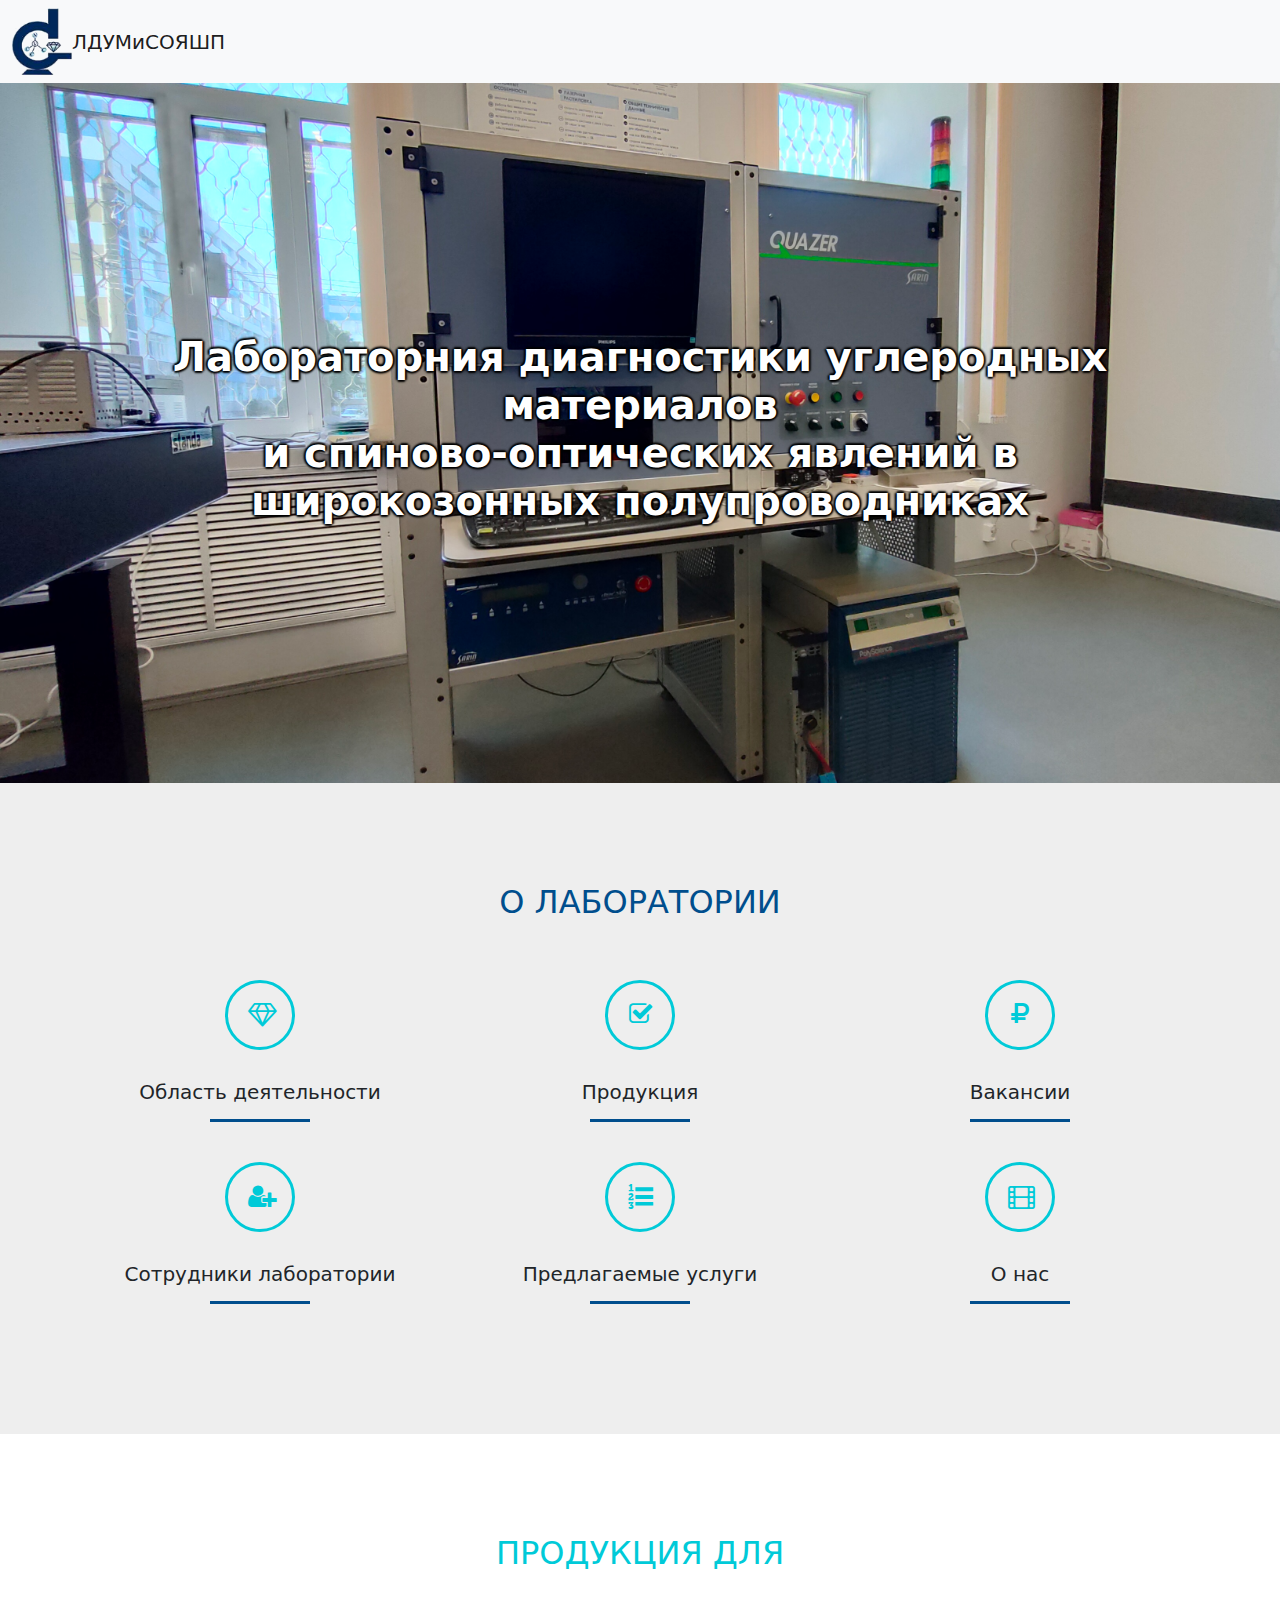
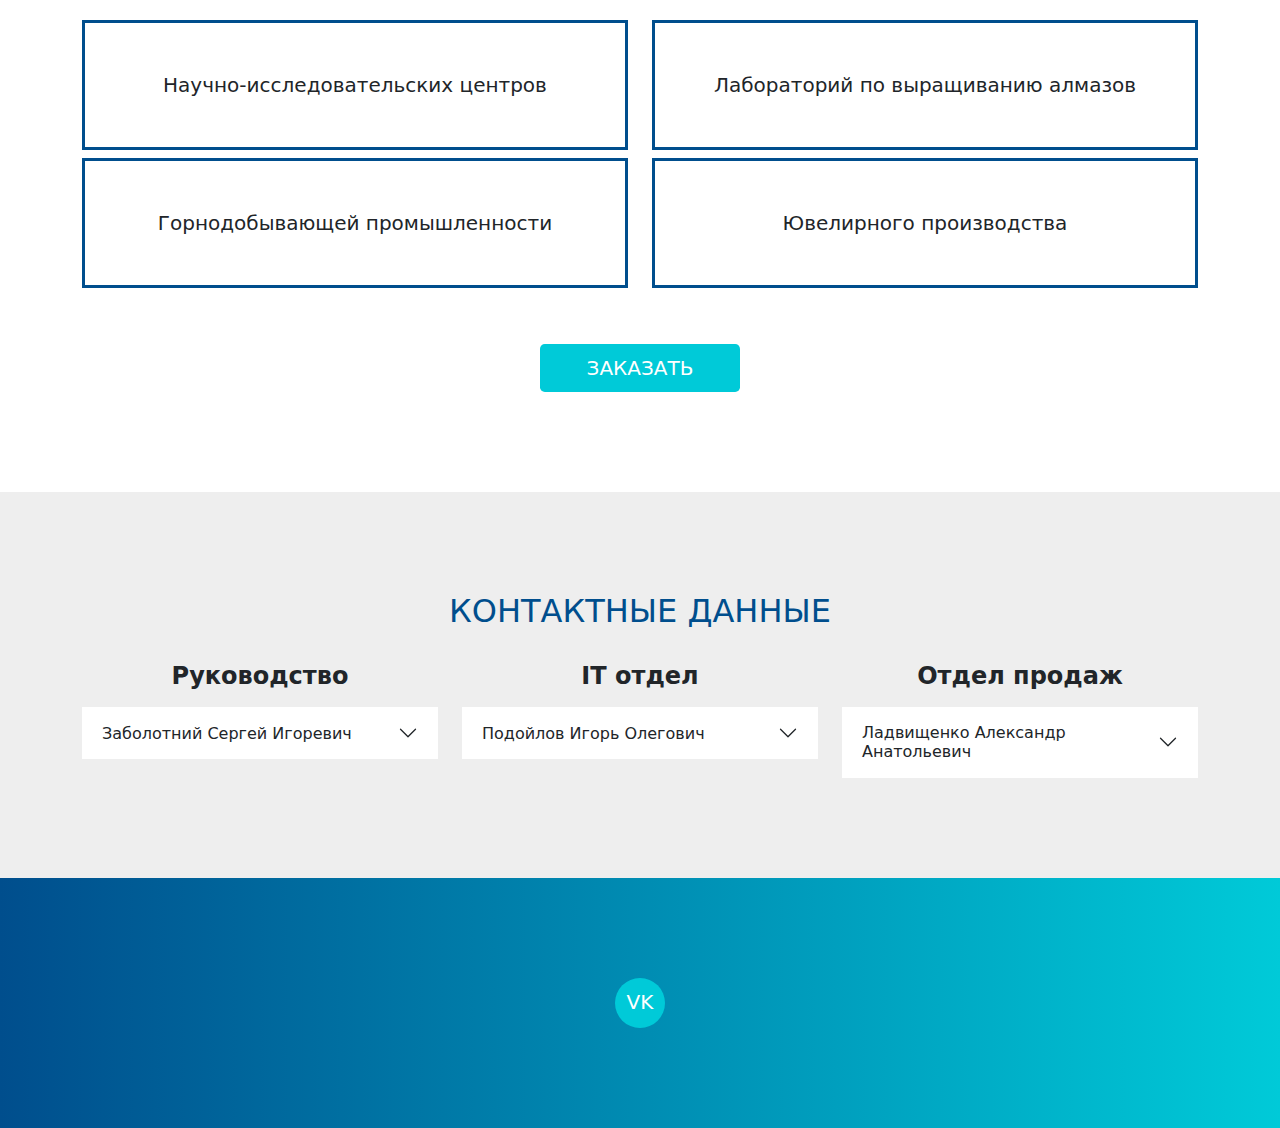
<file: index.html>
<!DOCTYPE html>
<html lang="en">
<head>
    <meta charset="UTF-8">
    <meta http-equiv="X-UA-Compatible" content="IE=edge">
    <meta name="viewport" content="width=device-width, initial-scale=1.0">
    <link rel="shortcut icon" href="img/favicon.ico" type="image/x-icon">
    <link rel="stylesheet" href="css/bootstrap.min.css">
    <link rel="stylesheet" href="css/fontello.css">
    <link rel="stylesheet" href="css/style.css">
    <title>ЛДУМиСОЯШП</title>
</head>
<body>
    <nav class="navbar navbar-expand-lg navbar-light bg-light">
        <div class="container-fluid">
            <img src="img/Lab_logo.png" alt="kek" class="img-fluid" width="60" height="60">
            <a class="navbar-brand" href="index.html">ЛДУМиСОЯШП</a>
            <button class="navbar-toggler" type="button" data-bs-toggle="collapse" data-bs-target="#navbarSupportedContent" aria-controls="navbarSupportedContent" aria-expanded="false" aria-label="Toggle navigation">
                <span class="navbar-toggler-icon"></span>
            </button>
            <div class="collapse navbar-collapse" id="navbarSupportedContent">
                <ul class="navbar-nav me-auto mb-2 mb-lg-0">
            </div>
        </div>
    </nav>
    <header>
        <div class="container">
            <div class="row">
                <div class="col-12">
                    <h1 class="text-center">Лабораторния диагностики углеродных материалов<br>и спиново-оптических явлений в широкозонных полупроводниках</h1>
                </div>
            </div>
        </div>
    </header>

    <section class="about">
        <div class="container">
            <div class="row">
                <div class="col-12">
                    <h2 class="text-center text-uppercase color1 mb-5">О лаборатории</h2>
                </div>
            </div>
            <div class="row">
                <div class="col-xl-4 col-md-6 col-sm-12">
                    <a href="field_of_activity.html"> <div class="itd_circle"><i class="icon-diamond"></i></div></a>
                    <h5 class="text-center">Область деятельности</h5>
                    <div class="line"></div>
                </div>
                <div class="col-xl-4 col-md-6 col-sm-12">
                    <a href="production.html"> <div class="itd_circle"><i class="icon-check"></i></div></a>
                    <h5 class="text-center">Продукция</h5>
                    <div class="line"></div>
                </div>
                <div class="col-xl-4 col-md-6 col-sm-12">
                    <a href="vacancies.html"><div class="itd_circle"><i class="icon-rouble"></i></div></a>
                    <h5 class="text-center">Вакансии</h5>
                    <div class="line"></div>
                </div>
                <div class="col-xl-4 col-md-6 col-sm-12">
                    <a href="ingeniers_crew.html"><div class="itd_circle"><i class="icon-user-plus"></i></div></a>
                    <h5 class="text-center">Сотрудники лаборатории</h5>
                    <div class="line"></div>
                </div>
                <div class="col-xl-4 col-md-6 col-sm-12">
                    <a href="offered_services.html"><div class="itd_circle"><i class="icon-list-numbered"></i></div></a>
                    <h5 class="text-center">Предлагаемые услуги</h5>
                    <div class="line"></div>
                </div>
                <div class="col-xl-4 col-md-6 col-sm-12">
                    <a href="about_us.html"><div class="itd_circle"><i class="icon-video"></i></div></a>
                    <h5 class="text-center">О нас</h5>
                    <div class="line"></div>
                </div>
            </div>
        </div>
    </section>

    <section class="forwhom">
        <div class="container">
            <div class="row">
                <div class="col-12">
                    <h2 class="text-center text-uppercase color2 mb-5">Продукция для</h2>
                </div>
            </div>
            <div class="row mb-5">
                <div class="col-md-6 col-sm-12">
                    <h5 class="text-center">Научно-исследовательских центров</h5>
                </div>
                <div class="col-md-6 col-sm-12">
                    <h5 class="text-center">Лабораторий по выращиванию алмазов</h5>
                </div> 
                <div class="col-md-6 col-sm-12">
                    <h5 class="text-center">Горнодобывающей промышленности</h5>
                </div>
                <div class="col-md-6 col-sm-12">
                    <h5 class="text-center">Ювелирного производства</h5>
                </div>
            </div>
            <div class="row">
                <div class="col-12">
                    <a href="#" class="btn btn-lg text-uppercase btn-itd">Заказать</a>
                </div>
            </div>
        </div>
    </section>

    <section class="shedule">
        <div class="container">
            <div class="row">
                <div class="col-12">
                    <h2 class="text-center text-uppercase color1 mb-3">Контактные данные</h2>
                </div>
            </div>
            <div class="row">

                <!--Accordion1-->

                <div class="col-md-4 col-sm-12">
                    <h4 class="text-center fw-bold mb-3 mt-3">Руководство</h4>
                    <div class="accordion accordion-flush" id="accordion1">
                        <div class="accordion-item">
                            <h2 class="accordion-header" id="flush-headingOne">
                                <button class="accordion-button collapsed" type="button" data-bs-toggle="collapse" data-bs-target="#flush-collapseOne" aria-expanded="false" aria-controls="flush-collapseOne">
                                Заболотний Сергей Игоревич
                                </button>
                            </h2>
                            <div id="flush-collapseOne" class="accordion-collapse collapse" aria-labelledby="flush-headingOne" data-bs-parent="#accordion1">
                                <div class="accordion-body">E-mail: test@mail.com<br>Телефон: 8 800 123 45 67</div>
                            </div>
                        </div>
                    </div>
                </div>

                <!--Accordion2-->
                
                <div class="col-md-4 col-sm-12">
                    <h4 class="text-center fw-bold mb-3 mt-3">IT отдел</h4>
                    <div class="accordion accordion-flush" id="accordion2">
                        <div class="accordion-item">
                            <h2 class="accordion-header" id="heading4">
                                <button class="accordion-button collapsed" type="button" data-bs-toggle="collapse" data-bs-target="#flush-collapse4" aria-expanded="false" aria-controls="flush-collapse4">
                                Подойлов Игорь Олегович
                                </button>
                            </h2>
                            <div id="flush-collapse4" class="accordion-collapse collapse" aria-labelledby="heading4" data-bs-parent="#accordion2">
                                <div class="accordion-body">E-mail: test2@mail.com<br>Телефон: 8 800 890 12 34</div>
                            </div>
                        </div>
                    </div>
                </div>

                <!--Accordion3-->

                <div class="col-md-4 col-sm-12">
                    <h4 class="text-center fw-bold mb-3 mt-3">Отдел продаж</h4>
                    <div class="accordion accordion-flush" id="accordion3">
                        <div class="accordion-item">
                            <h2 class="accordion-header" id="heading7">
                                <button class="accordion-button collapsed" type="button" data-bs-toggle="collapse" data-bs-target="#flush-collapse7" aria-expanded="false" aria-controls="flush-collapse7">
                                Ладвищенко Александр Анатольевич
                                </button>
                            </h2>
                            <div id="flush-collapse7" class="accordion-collapse collapse" aria-labelledby="heading7" data-bs-parent="#accordion3">
                                <div class="accordion-body">E-mail: test3@mail.com<br>Телефон: 8 800 567 89 01</div>
                            </div>
                        </div>
                    </div>
                </div>
            </div>
        </div>
    </section>

    <div class="modal fade" id="exampleModal" tabindex="-1" aria-labelledby="exampleModalLabel" aria-hidden="true">
        <div class="modal-dialog">
          <div class="modal-content">
            <div class="modal-header">
              <h5 class="modal-title" id="exampleModalLabel">Саунддизайн лаборатории</h5>
              <button type="button" class="btn-close" data-bs-dismiss="modal" aria-label="Close"></button>
            </div>
            <div class="modal-body">
                <div class='embed-container'>
                    <iframe src='https://www.youtube.com/embed//QHRuTYtSbJQ' frameborder='0' allowfullscreen></iframe>
                </div>
            </div>
          </div>
        </div>
      </div>

    <footer id="footer">
        <div class="container">
            <div class="row">
                <div class="col-12">
                    <a href="#" class="btn btn-lg btn-grope">VK</a>
                </div>
            </div>
        </div>
    </footer>
    <script src="js/bootstrap.bundle.min.js"></script>
</body>
</html>
</file>
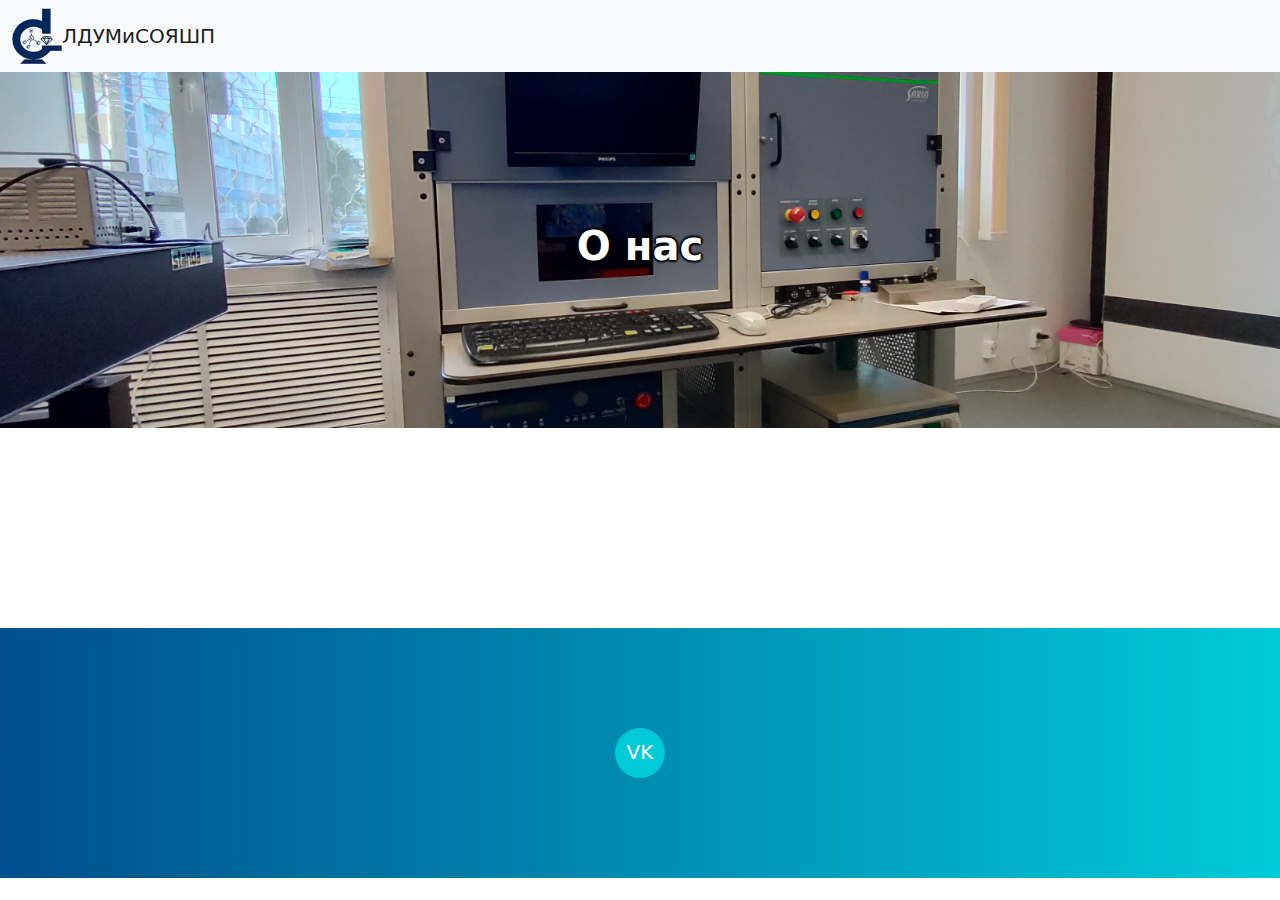
<file: about_us.html>
<!DOCTYPE html>
<html lang="en">
<head>
    <meta charset="UTF-8">
    <meta http-equiv="X-UA-Compatible" content="IE=edge">
    <meta name="viewport" content="width=device-width, initial-scale=1.0">
    <link rel="shortcut icon" href="img/favicon.ico" type="image/x-icon">
    <link rel="stylesheet" href="css/bootstrap.min.css">
    <link rel="stylesheet" href="css/fontello.css">
    <link rel="stylesheet" href="css/style2.css">
    <title>Проект стартап</title>
</head>
<body>
    <nav class="navbar navbar-expand-lg navbar-light bg-light">
        <div class="container-fluid">
            <img src="img/Lab_logo.png" alt="kek" class="img-fluid" width="50" height="50">
            <a class="navbar-brand" href="index.html">ЛДУМиСОЯШП</a>
            <button class="navbar-toggler" type="button" data-bs-toggle="collapse" data-bs-target="#navbarSupportedContent" aria-controls="navbarSupportedContent" aria-expanded="false" aria-label="Toggle navigation">
                <span class="navbar-toggler-icon"></span>
            </button>
            <div class="collapse navbar-collapse" id="navbarSupportedContent">
                <ul class="navbar-nav me-auto mb-2 mb-lg-0">
            </div>
        </div>
    </nav>
    <header>
        <div class="container">
            <div class="row">
                <div class="col-12">
                    <h1 class="text-center">О нас</h1>
                </div>
            </div>
        </div>
    </header>
    <section>
        
    </section>
    <footer id="footer">
        <div class="container">
            <div class="row">
                <div class="col-12">
                    <a href="#" class="btn btn-lg btn-grope">VK</a>
                </div>
            </div>
        </div>
    </footer>
    <script src="js/bootstrap.bundle.min.js"></script>    
</body>
</html>
</file>
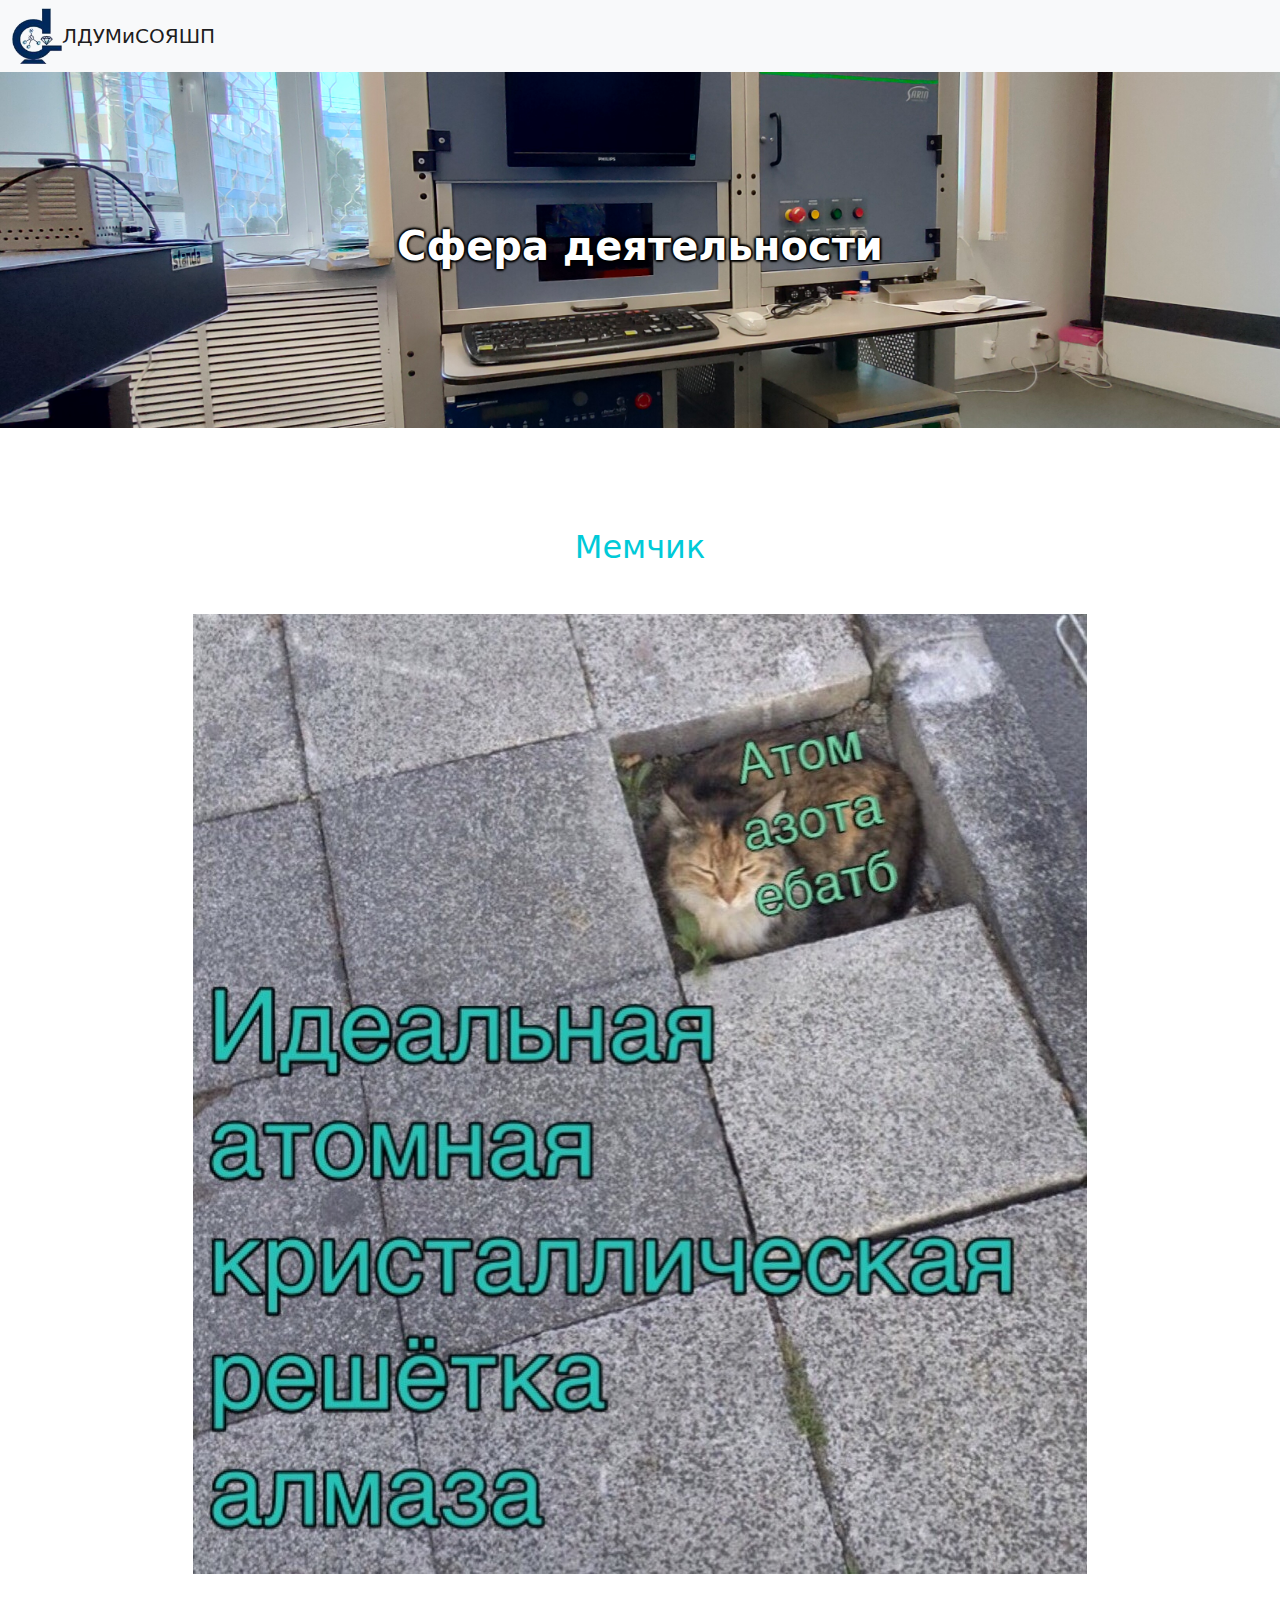
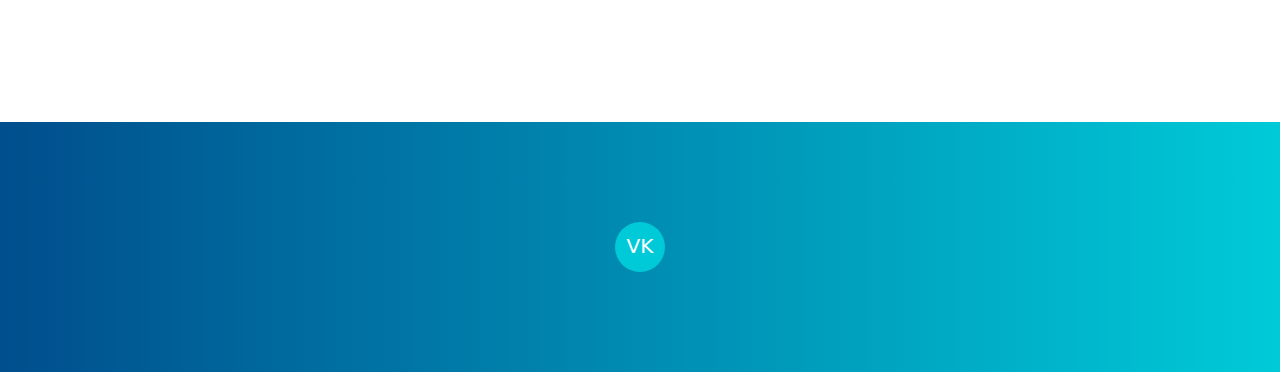
<file: field_of_activity.html>
<!DOCTYPE html>
<html lang="en">
<head>
    <meta charset="UTF-8">
    <meta http-equiv="X-UA-Compatible" content="IE=edge">
    <meta name="viewport" content="width=device-width, initial-scale=1.0">
    <link rel="shortcut icon" href="img/favicon.ico" type="image/x-icon">
    <link rel="stylesheet" href="css/bootstrap.min.css">
    <link rel="stylesheet" href="css/fontello.css">
    <link rel="stylesheet" href="css/style2.css">
    <title>Проект стартап</title>
</head>
<body>
    <nav class="navbar navbar-expand-lg navbar-light bg-light">
        <div class="container-fluid">
            <img src="img/Lab_logo.png" alt="kek" class="img-fluid" width="50" height="50">
            <a class="navbar-brand" href="index.html">ЛДУМиСОЯШП</a>
            <button class="navbar-toggler" type="button" data-bs-toggle="collapse" data-bs-target="#navbarSupportedContent" aria-controls="navbarSupportedContent" aria-expanded="false" aria-label="Toggle navigation">
                <span class="navbar-toggler-icon"></span>
            </button>
            <div class="collapse navbar-collapse" id="navbarSupportedContent">
                <ul class="navbar-nav me-auto mb-2 mb-lg-0">
            </div>
        </div>
    </nav>
    <header>
        <div class="container">
            <div class="row">
                <div class="col-12">
                    <h1 class="text-center">Сфера деятельности</h1>
                </div>
            </div>
        </div>
    </header>

    <section>
        <div class="container">
            <div class="row">
                <div class="col-12">
                    <h2 class="text-center text uppercase color2 mb-5">Мемчик</h2>
                </div>
            </div>
            <div class="row align-items-center mb-5">
                <div class="col-12 text-center">
                    <img src="img/mem.jpg" alt="kek" class="img-fluid">
                </div>
            </div>
        </div>
    </section>

    <footer id="footer">
        <div class="container">
            <div class="row">
                <div class="col-12">
                    <a href="#" class="btn btn-lg btn-grope">VK</a>
                </div>
            </div>
        </div>
    </footer>
    <script src="js/bootstrap.bundle.min.js"></script>    
</body>
</html>
</file>
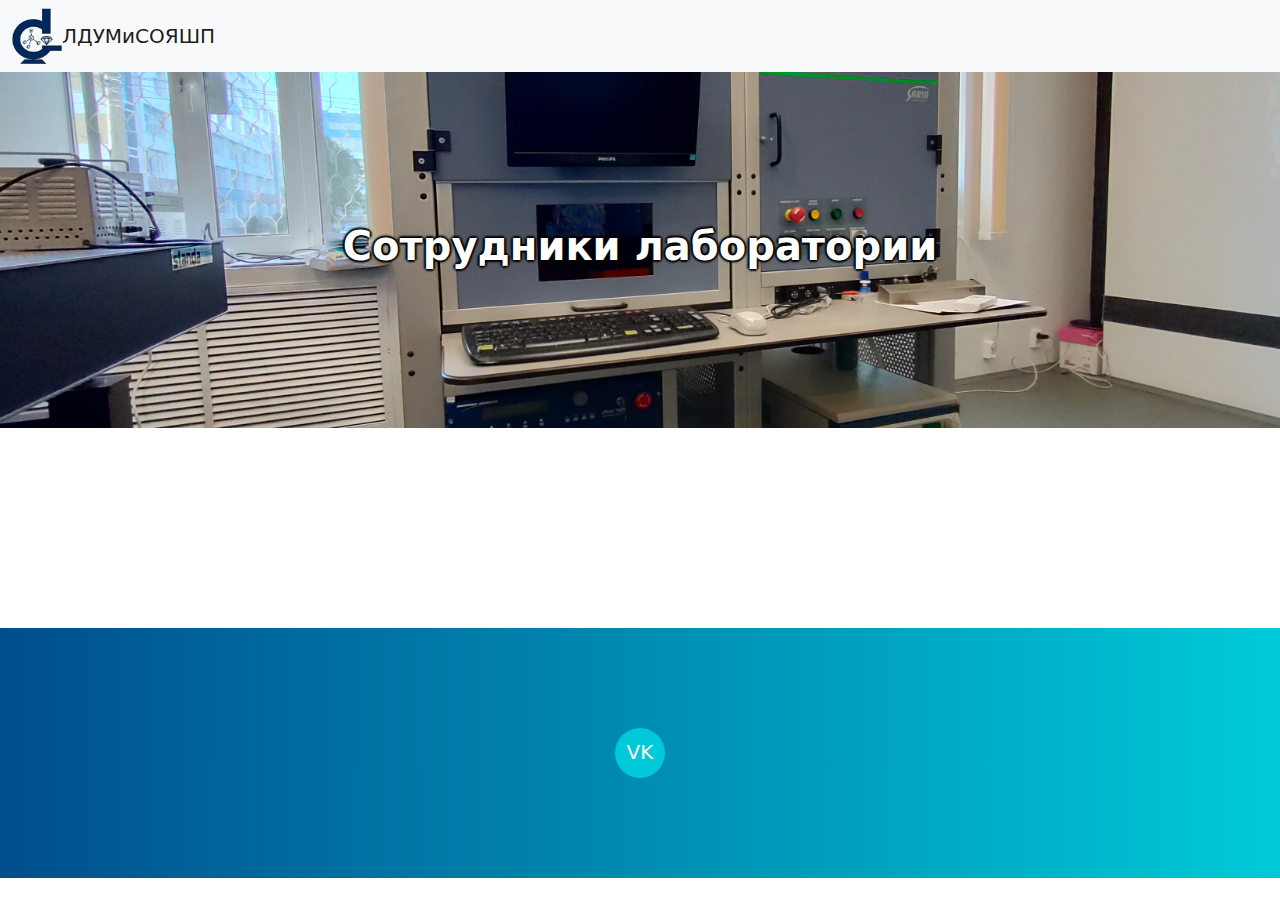
<file: ingeniers_crew.html>
<!DOCTYPE html>
<html lang="en">
<head>
    <meta charset="UTF-8">
    <meta http-equiv="X-UA-Compatible" content="IE=edge">
    <meta name="viewport" content="width=device-width, initial-scale=1.0">
    <link rel="shortcut icon" href="img/favicon.ico" type="image/x-icon">
    <link rel="stylesheet" href="css/bootstrap.min.css">
    <link rel="stylesheet" href="css/fontello.css">
    <link rel="stylesheet" href="css/style2.css">
    <title>Проект стартап</title>
</head>
<body>
    <nav class="navbar navbar-expand-lg navbar-light bg-light">
        <div class="container-fluid">
            <img src="img/Lab_logo.png" alt="kek" class="img-fluid" width="50" height="50">
            <a class="navbar-brand" href="index.html">ЛДУМиСОЯШП</a>
            <button class="navbar-toggler" type="button" data-bs-toggle="collapse" data-bs-target="#navbarSupportedContent" aria-controls="navbarSupportedContent" aria-expanded="false" aria-label="Toggle navigation">
                <span class="navbar-toggler-icon"></span>
            </button>
            <div class="collapse navbar-collapse" id="navbarSupportedContent">
                <ul class="navbar-nav me-auto mb-2 mb-lg-0">
            </div>
        </div>
    </nav>
    <header>
        <div class="container">
            <div class="row">
                <div class="col-12">
                    <h1 class="text-center">Сотрудники лаборатории</h1>
                </div>
            </div>
        </div>
    </header>
    <section>
        
    </section>
    <footer id="footer">
        <div class="container">
            <div class="row">
                <div class="col-12">
                    <a href="#" class="btn btn-lg btn-grope">VK</a>
                </div>
            </div>
        </div>
    </footer>
    <script src="js/bootstrap.bundle.min.js"></script>    
</body>
</html>
</file>
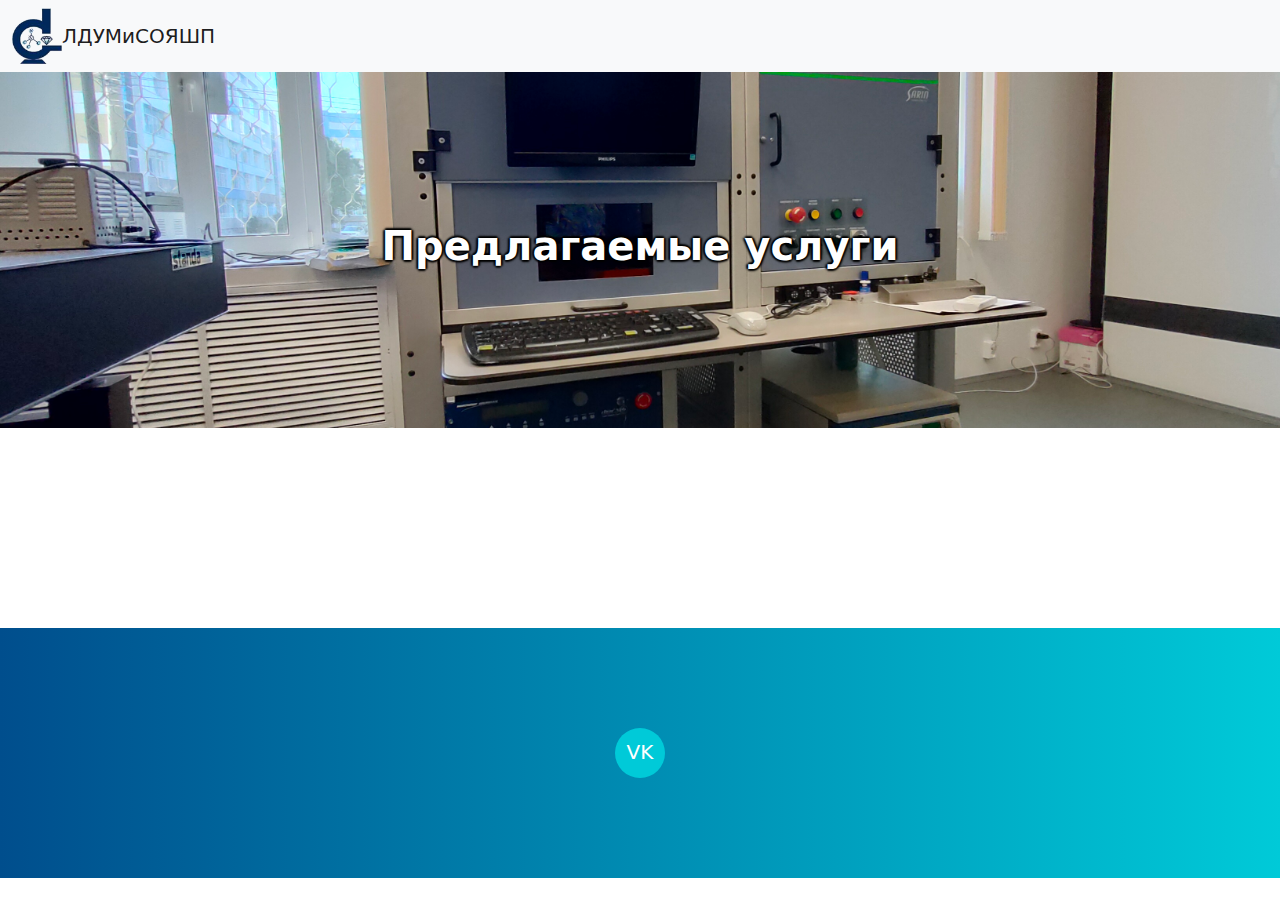
<file: offered_services.html>
<!DOCTYPE html>
<html lang="en">
<head>
    <meta charset="UTF-8">
    <meta http-equiv="X-UA-Compatible" content="IE=edge">
    <meta name="viewport" content="width=device-width, initial-scale=1.0">
    <link rel="shortcut icon" href="img/favicon.ico" type="image/x-icon">
    <link rel="stylesheet" href="css/bootstrap.min.css">
    <link rel="stylesheet" href="css/fontello.css">
    <link rel="stylesheet" href="css/style2.css">
    <title>Проект стартап</title>
</head>
<body>
    <nav class="navbar navbar-expand-lg navbar-light bg-light">
        <div class="container-fluid">
            <img src="img/Lab_logo.png" alt="kek" class="img-fluid" width="50" height="50">
            <a class="navbar-brand" href="index.html">ЛДУМиСОЯШП</a>
            <button class="navbar-toggler" type="button" data-bs-toggle="collapse" data-bs-target="#navbarSupportedContent" aria-controls="navbarSupportedContent" aria-expanded="false" aria-label="Toggle navigation">
                <span class="navbar-toggler-icon"></span>
            </button>
            <div class="collapse navbar-collapse" id="navbarSupportedContent">
                <ul class="navbar-nav me-auto mb-2 mb-lg-0">
            </div>
        </div>
    </nav>
    <header>
        <div class="container">
            <div class="row">
                <div class="col-12">
                    <h1 class="text-center">Предлагаемые услуги</h1>
                </div>
            </div>
        </div>
    </header>
    <section>
        
    </section>
    <footer id="footer">
        <div class="container">
            <div class="row">
                <div class="col-12">
                    <a href="#" class="btn btn-lg btn-grope">VK</a>
                </div>
            </div>
        </div>
    </footer>
    <script src="js/bootstrap.bundle.min.js"></script>    
</body>
</html>
</file>
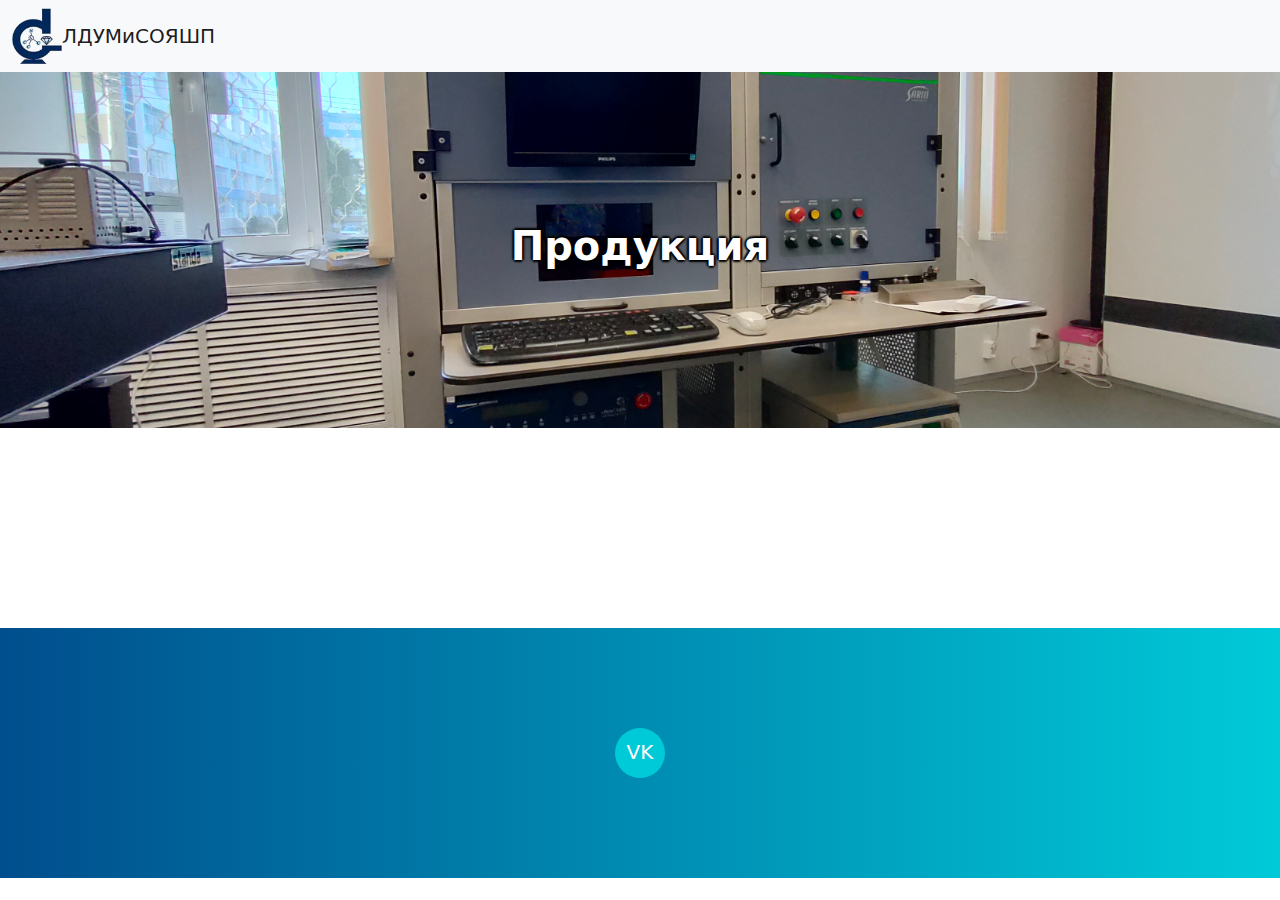
<file: production.html>
<!DOCTYPE html>
<html lang="en">
<head>
    <meta charset="UTF-8">
    <meta http-equiv="X-UA-Compatible" content="IE=edge">
    <meta name="viewport" content="width=device-width, initial-scale=1.0">
    <link rel="shortcut icon" href="img/favicon.ico" type="image/x-icon">
    <link rel="stylesheet" href="css/bootstrap.min.css">
    <link rel="stylesheet" href="css/fontello.css">
    <link rel="stylesheet" href="css/style2.css">
    <title>Проект стартап</title>
</head>
<body>
    <nav class="navbar navbar-expand-lg navbar-light bg-light">
        <div class="container-fluid">
            <img src="img/Lab_logo.png" alt="kek" class="img-fluid" width="50" height="50">
            <a class="navbar-brand" href="index.html">ЛДУМиСОЯШП</a>
            <button class="navbar-toggler" type="button" data-bs-toggle="collapse" data-bs-target="#navbarSupportedContent" aria-controls="navbarSupportedContent" aria-expanded="false" aria-label="Toggle navigation">
                <span class="navbar-toggler-icon"></span>
            </button>
            <div class="collapse navbar-collapse" id="navbarSupportedContent">
                <ul class="navbar-nav me-auto mb-2 mb-lg-0">
            </div>
        </div>
    </nav>
    <header>
        <div class="container">
            <div class="row">
                <div class="col-12">
                    <h1 class="text-center">Продукция</h1>
                </div>
            </div>
        </div>
    </header>
    <section>
        
    </section>
    <footer id="footer">
        <div class="container">
            <div class="row">
                <div class="col-12">
                    <a href="#" class="btn btn-lg btn-grope">VK</a>
                </div>
            </div>
        </div>
    </footer>
    <script src="js/bootstrap.bundle.min.js"></script>    
</body>
</html>
</file>
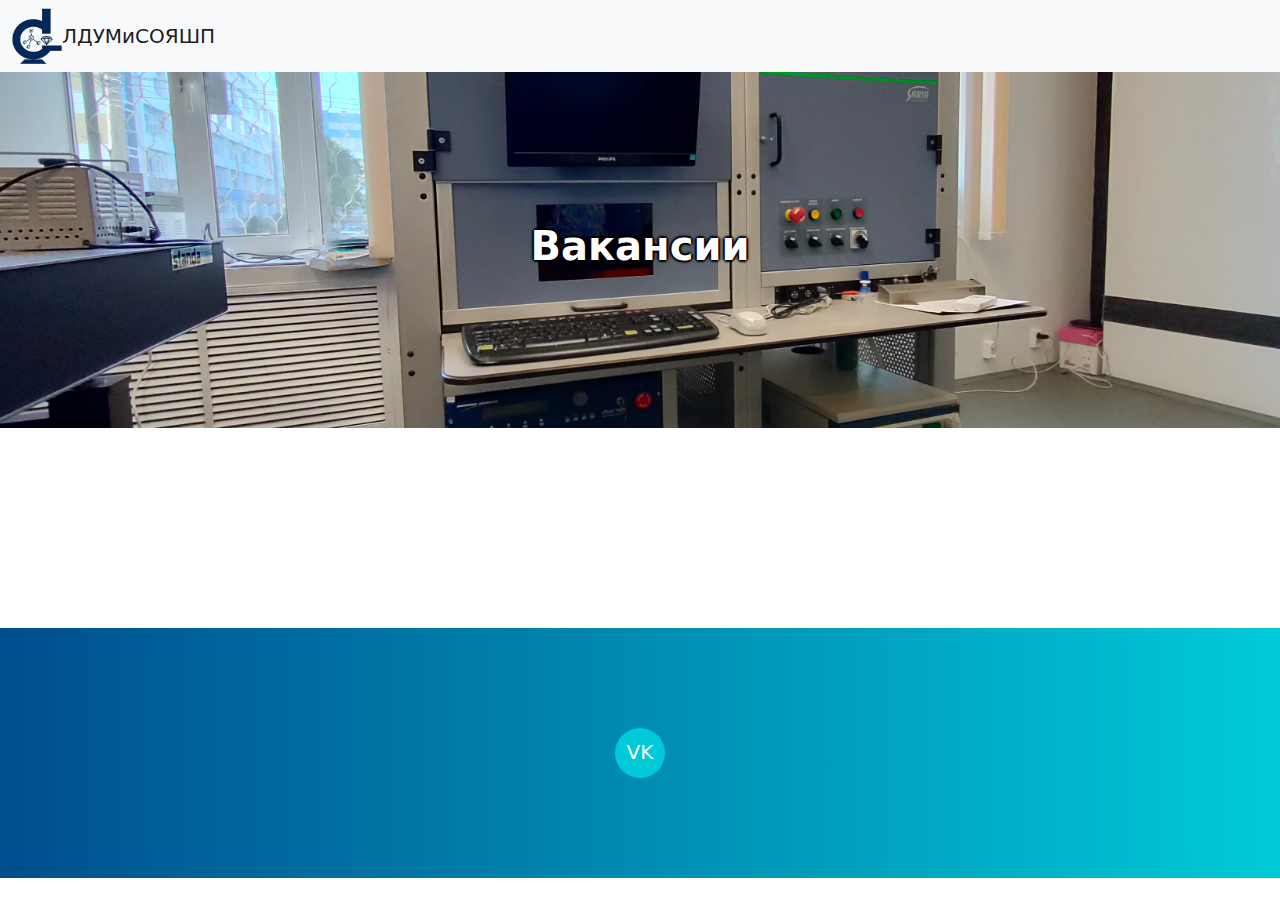
<file: vacancies.html>
<!DOCTYPE html>
<html lang="en">
<head>
    <meta charset="UTF-8">
    <meta http-equiv="X-UA-Compatible" content="IE=edge">
    <meta name="viewport" content="width=device-width, initial-scale=1.0">
    <link rel="shortcut icon" href="img/favicon.ico" type="image/x-icon">
    <link rel="stylesheet" href="css/bootstrap.min.css">
    <link rel="stylesheet" href="css/fontello.css">
    <link rel="stylesheet" href="css/style2.css">
    <title>Проект стартап</title>
</head>
<body>
    <nav class="navbar navbar-expand-lg navbar-light bg-light">
        <div class="container-fluid">
            <img src="img/Lab_logo.png" alt="kek" class="img-fluid" width="50" height="50">
            <a class="navbar-brand" href="index.html">ЛДУМиСОЯШП</a>
            <button class="navbar-toggler" type="button" data-bs-toggle="collapse" data-bs-target="#navbarSupportedContent" aria-controls="navbarSupportedContent" aria-expanded="false" aria-label="Toggle navigation">
                <span class="navbar-toggler-icon"></span>
            </button>
            <div class="collapse navbar-collapse" id="navbarSupportedContent">
                <ul class="navbar-nav me-auto mb-2 mb-lg-0">
            </div>
        </div>
    </nav>
    <header>
        <div class="container">
            <div class="row">
                <div class="col-12">
                    <h1 class="text-center">Вакансии</h1>
                </div>
            </div>
        </div>
    </header>
    <section>
        
    </section>
    <footer id="footer">
        <div class="container">
            <div class="row">
                <div class="col-12">
                    <a href="#" class="btn btn-lg btn-grope">VK</a>
                </div>
            </div>
        </div>
    </footer>
    <script src="js/bootstrap.bundle.min.js"></script>    
</body>
</html>
</file>
<file: css/fontello.css>
@font-face {
  font-family: 'fontello';
  src: url('../font/fontello.eot?98995735');
  src: url('../font/fontello.eot?98995735#iefix') format('embedded-opentype'),
       url('../font/fontello.woff2?98995735') format('woff2'),
       url('../font/fontello.woff?98995735') format('woff'),
       url('../font/fontello.ttf?98995735') format('truetype'),
       url('../font/fontello.svg?98995735#fontello') format('svg');
  font-weight: normal;
  font-style: normal;
}
/* Chrome hack: SVG is rendered more smooth in Windozze. 100% magic, uncomment if you need it. */
/* Note, that will break hinting! In other OS-es font will be not as sharp as it could be */
/*
@media screen and (-webkit-min-device-pixel-ratio:0) {
  @font-face {
    font-family: 'fontello';
    src: url('../font/fontello.svg?98995735#fontello') format('svg');
  }
}
*/
[class^="icon-"]:before, [class*=" icon-"]:before {
  font-family: "fontello";
  font-style: normal;
  font-weight: normal;
  speak: never;

  display: inline-block;
  text-decoration: inherit;
  width: 1em;
  margin-right: .2em;
  text-align: center;
  /* opacity: .8; */

  /* For safety - reset parent styles, that can break glyph codes*/
  font-variant: normal;
  text-transform: none;

  /* fix buttons height, for twitter bootstrap */
  line-height: 1em;

  /* Animation center compensation - margins should be symmetric */
  /* remove if not needed */
  margin-left: .2em;

  /* you can be more comfortable with increased icons size */
  /* font-size: 120%; */

  /* Font smoothing. That was taken from TWBS */
  -webkit-font-smoothing: antialiased;
  -moz-osx-font-smoothing: grayscale;

  /* Uncomment for 3D effect */
  /* text-shadow: 1px 1px 1px rgba(127, 127, 127, 0.3); */
}

.icon-video:before { content: '\e800'; } /* '' */
.icon-check:before { content: '\e801'; } /* '' */
.icon-emo-devil:before { content: '\e805'; } /* '' */
.icon-emo-coffee:before { content: '\e808'; } /* '' */
.icon-ie:before { content: '\e843'; } /* '' */
.icon-list-numbered:before { content: '\f0cb'; } /* '' */
.icon-rouble:before { content: '\f158'; } /* '' */
.icon-diamond:before { content: '\f219'; } /* '' */
.icon-user-plus:before { content: '\f234'; } /* '' */
</file>
<file: css/style.css>
:root {
    --color1: #004e8d;
    --color2: #00cad8;
}

h1 {
    font-weight: 600;
    font-size: 40px;
    color: #fff;
    text-shadow: 2px 0 2px #000,
        0 2px 2px #000,
        -2px 0 2px #000,
        0 -2px 2px #000;
}

footer,
section {
    padding: 100px 0;
}

header {
    padding: 250px 0;
}

header {
    background: url(../img/Laser_quazer.jpg) center;
    background-size: cover;
}

footer {
    background: var(--color1);
    background: -moz-linear-gradient(left, var(--color1) 0%, var(--color2) 100%);
    background: -webkit-linear-gradient(left, var(--color1) 0%, var(--color2) 100%);
    background: linear-gradient(to right, var(--color1) 0%, var(--color2) 100%);
    filter: progid:DXImageTransform.Microsoft.gradient(startColorstr=var(--color1),
            endColorstr=var(--color2), GradientType=1);
    background-size: contain;
}

.itd_play {
    background-color: var(--color1);
    width: 60px;
    height: 60px;
    border-radius: 50%;
    display: flex;
    justify-content: center;
    align-items: center;
    cursor: pointer;
    margin: 30px auto;
    transition: all 0.2s ease;
}

.itd_play:hover {
    background-color: var(--color2);
}

.itd_triangle {
    margin-right: -3px;
    width: 0;
    height: 0;
    border-style: solid;
    border-width: 10px 0 10px 20px;
    border-color: transparent transparent transparent var(--bs-white);
}

.btn-itd {
    display: block;
    max-width: 200px;
    margin: 0 auto;
    padding: 8px 30px;
    color: var(--bs-white);
    background-color: var(--color2);
}

.btn-itd:hover {
    color: var(--bs-white);
    background-color: var(--color1);
}

.btn-grope {
    border-radius: 50%;
    display: block;
    width: 50px;
    height: 50px;
    margin: 0 auto;
    padding: 8px 10px;
    color: var(--bs-white);
    background-color: var(--color2);
}

.btn-grope:hover {
    color: var(--bs-white);
    background-color: var(--color1);
}

.embed-container {
    position: relative;
    padding-bottom: 56.25%;
    height: 0;
    overflow: hidden;
    max-width: 100%;
}

.embed-container iframe,
.embed-container object,
.embed-container embed {
    position: absolute;
    top: 0;
    left: 0;
    width: 100%;
    height: 100%;
}

.color1 {
    color: var(--color1)
}

.color2 {
    color: var(--color2);
}

.about,
.shedule {
    background-color: #eee;
}

.about i {
    font-size: 25px;
    color: var(--color2);
}

.itd_circle {
    margin: 0 auto 15px;
    width: 70px;
    height: 70px;
    border: 3px solid var(--color2);
    border-radius: 50%;
    display: flex;
    justify-content: center;
    align-items: center;
    margin: 10px auto 30px;
}

.line {
    width: 100px;
    height: 3px;
    background-color: var(--color1);
    margin: 15px auto 30px;
}

.forwhom h5 {
    padding: 50px;
    border: 3px solid var(--color1);
}

.accordion-button:not(.collapsed) {
    color: var(--bs-white);
    background-color: var(--color2);
}

.accordion-button:not(.collapsed)::after {
    background-image: url("data:image/svg+xml,%3csvg xmlns='http://www.w3.org/2000/svg' viewBox='0 0 16 16' fill='white'%3e%3cpath fill-rule='evenodd' d='M1.646 4.646a.5.5 0 0 1 .708 0L8 10.293l5.646-5.647a.5.5 0 0 1 .708.708l-6 6a.5.5 0 0 1-.708 0l-6-6a.5.5 0 0 1 0-.708z'/%3e%3c/svg%3e");
}
</file>
<file: css/style2.css>
:root {
    --color1: #004e8d;
    --color2: #00cad8;
}

h1 {
    font-weight: 600;
    font-size: 40px;
    color: #fff;
    text-shadow: 2px 0 2px #000,
        0 2px 2px #000,
        -2px 0 2px #000,
        0 -2px 2px #000;
}

footer,
section {
    padding: 100px 0;
}

header {
    padding: 150px 0;
}

header {
    background: url(../img/Laser_quazer.jpg) center;
    background-size: cover;
}

footer {
    background: var(--color1);
    background: -moz-linear-gradient(left, var(--color1) 0%, var(--color2) 100%);
    background: -webkit-linear-gradient(left, var(--color1) 0%, var(--color2) 100%);
    background: linear-gradient(to right, var(--color1) 0%, var(--color2) 100%);
    filter: progid:DXImageTransform.Microsoft.gradient(startColorstr=var(--color1),
            endColorstr=var(--color2), GradientType=1);
    background-size: contain;
}

.itd_play {
    background-color: var(--color1);
    width: 60px;
    height: 60px;
    border-radius: 50%;
    display: flex;
    justify-content: center;
    align-items: center;
    cursor: pointer;
    margin: 30px auto;
    transition: all 0.2s ease;
}

.itd_play:hover {
    background-color: var(--color2);
}

.itd_triangle {
    margin-right: -3px;
    width: 0;
    height: 0;
    border-style: solid;
    border-width: 10px 0 10px 20px;
    border-color: transparent transparent transparent var(--bs-white);
}

.btn-itd {
    display: block;
    max-width: 200px;
    margin: 0 auto;
    padding: 8px 30px;
    color: var(--bs-white);
    background-color: var(--color2);
}

.btn-itd:hover {
    color: var(--bs-white);
    background-color: var(--color1);
}

.btn-grope {
    border-radius: 50%;
    display: block;
    width: 50px;
    height: 50px;
    margin: 0 auto;
    padding: 8px 10px;
    color: var(--bs-white);
    background-color: var(--color2);
}

.btn-grope:hover {
    color: var(--bs-white);
    background-color: var(--color1);
}

.embed-container {
    position: relative;
    padding-bottom: 56.25%;
    height: 0;
    overflow: hidden;
    max-width: 100%;
}

.embed-container iframe,
.embed-container object,
.embed-container embed {
    position: absolute;
    top: 0;
    left: 0;
    width: 100%;
    height: 100%;
}

.color1 {
    color: var(--color1)
}

.color2 {
    color: var(--color2);
}

.about,
.shedule {
    background-color: #eee;
}

.about i {
    font-size: 25px;
    color: var(--color2);
}

.itd_circle {
    margin: 0 auto 15px;
    width: 70px;
    height: 70px;
    border: 3px solid var(--color2);
    border-radius: 50%;
    display: flex;
    justify-content: center;
    align-items: center;
    margin: 10px auto 30px;
}

.line {
    width: 100px;
    height: 3px;
    background-color: var(--color1);
    margin: 15px auto 30px;
}

.forwhom h5 {
    padding: 50px;
    border: 3px solid var(--color1);
}

.accordion-button:not(.collapsed) {
    color: var(--bs-white);
    background-color: var(--color2);
}

.accordion-button:not(.collapsed)::after {
    background-image: url("data:image/svg+xml,%3csvg xmlns='http://www.w3.org/2000/svg' viewBox='0 0 16 16' fill='white'%3e%3cpath fill-rule='evenodd' d='M1.646 4.646a.5.5 0 0 1 .708 0L8 10.293l5.646-5.647a.5.5 0 0 1 .708.708l-6 6a.5.5 0 0 1-.708 0l-6-6a.5.5 0 0 1 0-.708z'/%3e%3c/svg%3e");
}
</file>
